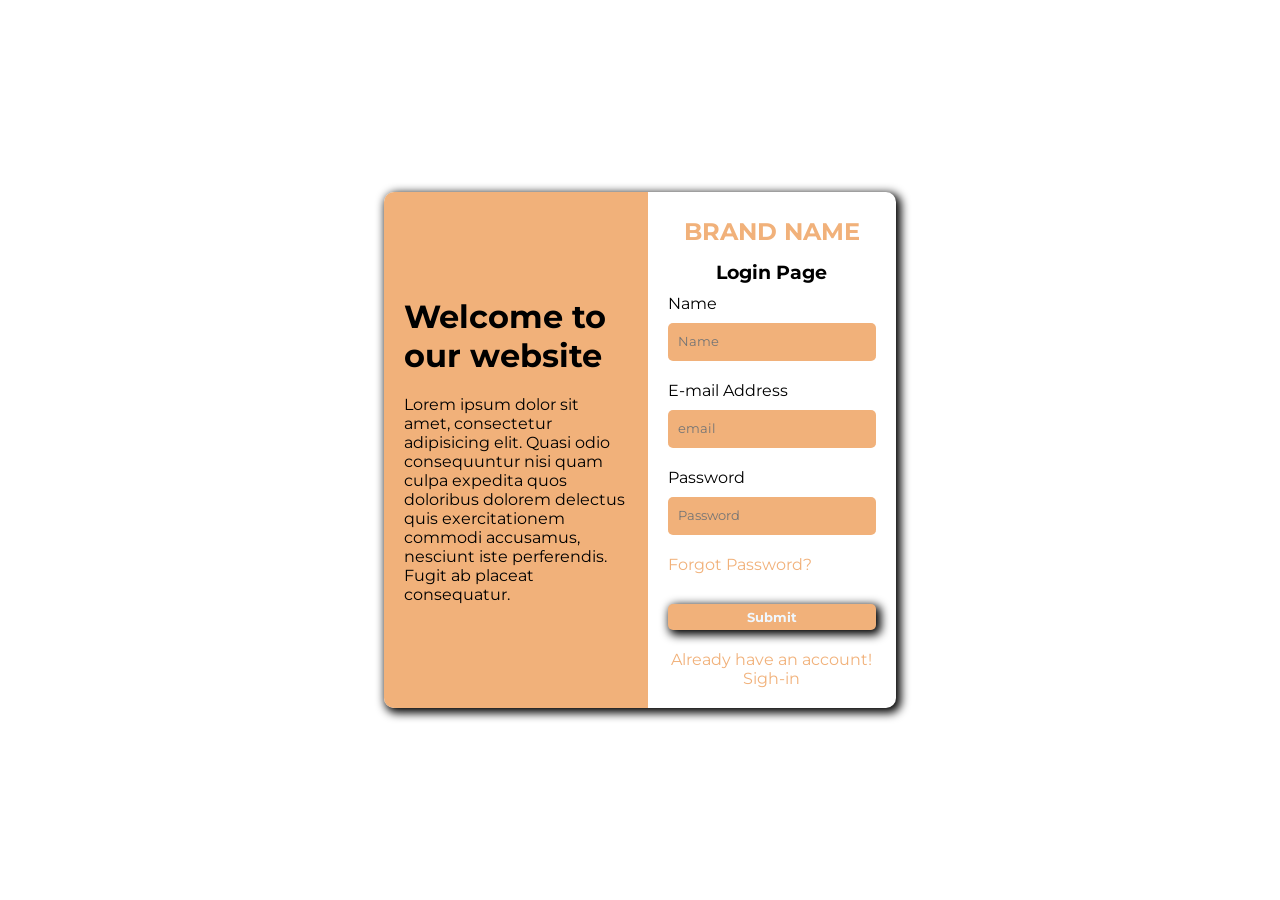
<file: Section 1/index.html>
<!DOCTYPE html>
<html lang="en">

<head>
    <meta charset="UTF-8">
    <meta name="viewport" content="width=device-width, initial-scale=1.0">
    <title>Login</title>


    <link
        href="https://fonts.googleapis.com/css?family=Montserrat:100,200,300,regular,500,600,700,800,900,100italic,200italic,300italic,italic,500italic,600italic,700italic,800italic,900italic"
        rel="stylesheet" />
    <style>
        :root {
            --theme-color: #f1b17a;
            --accent-color: white;
        }

        * {
            font-family: Montserrat;
            margin: 0;
            padding: 0;

        }

        .card {
            margin: 10%;
            /*this is same for body padding*/
            display: flex;
            width: 40%;
            box-sizing: border-box;
            background-color: white;
            box-shadow: 3px 3px 10px 2px black;
            border-radius: 10px;



        }

        .left {
            background-color: var(--theme-color);
            padding: 20px;
            width: 55%;
            border-top-left-radius: 10px;
            border-bottom-left-radius: 10px;
            align-content: center;
            /* background-image: url(https://royaltyfreefootages.com/upload/video/1633088594_Zoom%20Business%20background.jpg); */
        }

        .first-h {
            /* margin-top: -70px; */
            margin-bottom: 20px;
        }

        .right {
            padding: 20px;


        }

        body {
            /* overflow: hidden; */       /*For removing scrolling effect*/
            position: fixed;              /*For removing scrolling effect*/
            /* padding: 12%; */
            /*This is same for card margin*/
            display: flex;
            align-items: center;
            margin: 0;
            justify-content: center;
            /* background-color: var(--theme-color); */
            height: 100%;
            background-image: url(https://royaltyfreefootages.com/upload/video/1633088594_Zoom%20Business%20background.jpg);

        }

        .brand {
            text-align: center;
            padding: 5px;
            text-transform: uppercase;
            color: var(--theme-color);
            ;
        }

        .form-title {
            text-align: center;
            margin-top: 10px;
            margin-bottom: 10px;
        }

        .text-input {
            margin-bottom: 20px;
            margin-top: 10px;
            padding: 10px;
            border-radius: 5px;
            border: none;
            border-bottom: 2px solid var(--theme-color);
            background-color: var(--theme-color);

        }

        .submit-btn {
            padding: 5px;
            background-color: var(--theme-color);

            color: aliceblue;
            border: none;
            font-weight: bold;
            border-radius: 5px;
            box-shadow: 3px 3px 10px 2px black;

        }

        .text-input,
        .submit-btn {
            display: block;
            width: 100%;
            box-sizing: border-box;
        }

        .link {
            text-decoration: none;
            color: var(--theme-color);
            margin-bottom: 30px;
            display: block;
        }

        .signin-link {
            text-decoration: none;
            color: var(--theme-color);
            text-align: center;
            display: block;
            margin-top: 20px;
        }
    </style>
</head>

<body>
    <div class="card">
        <div class="left">
            <h1 class="first-h">Welcome to our website</h1>
            <p>Lorem ipsum dolor sit amet, consectetur adipisicing elit. Quasi odio consequuntur nisi quam culpa
                expedita quos doloribus dolorem delectus quis exercitationem commodi accusamus, nesciunt iste
                perferendis. Fugit ab placeat consequatur.</p>
        </div>
        <div class="right">
            <h2 class="brand">Brand Name</h2>
            <h3 class="form-title">Login Page</h3>

            <form>

                <label for="name">Name</label>
                <input class="text-input" type="text" id="text" placeholder="Name">
                <label for="email">E-mail Address</label>
                <input class="text-input" type="email" id="email" placeholder="email">
                <label for="password">Password</label>
                <input class="text-input" type="password" id="password" placeholder="Password">
                <a href="https://www.google.com" class="link" target="_blank">Forgot Password?</a>
                <button class="submit-btn">Submit</button>
                <a href="#" class="signin-link">Already have an account! Sigh-in</a>
            </form>
        </div>
    </div>
</body>

</html>
</file>
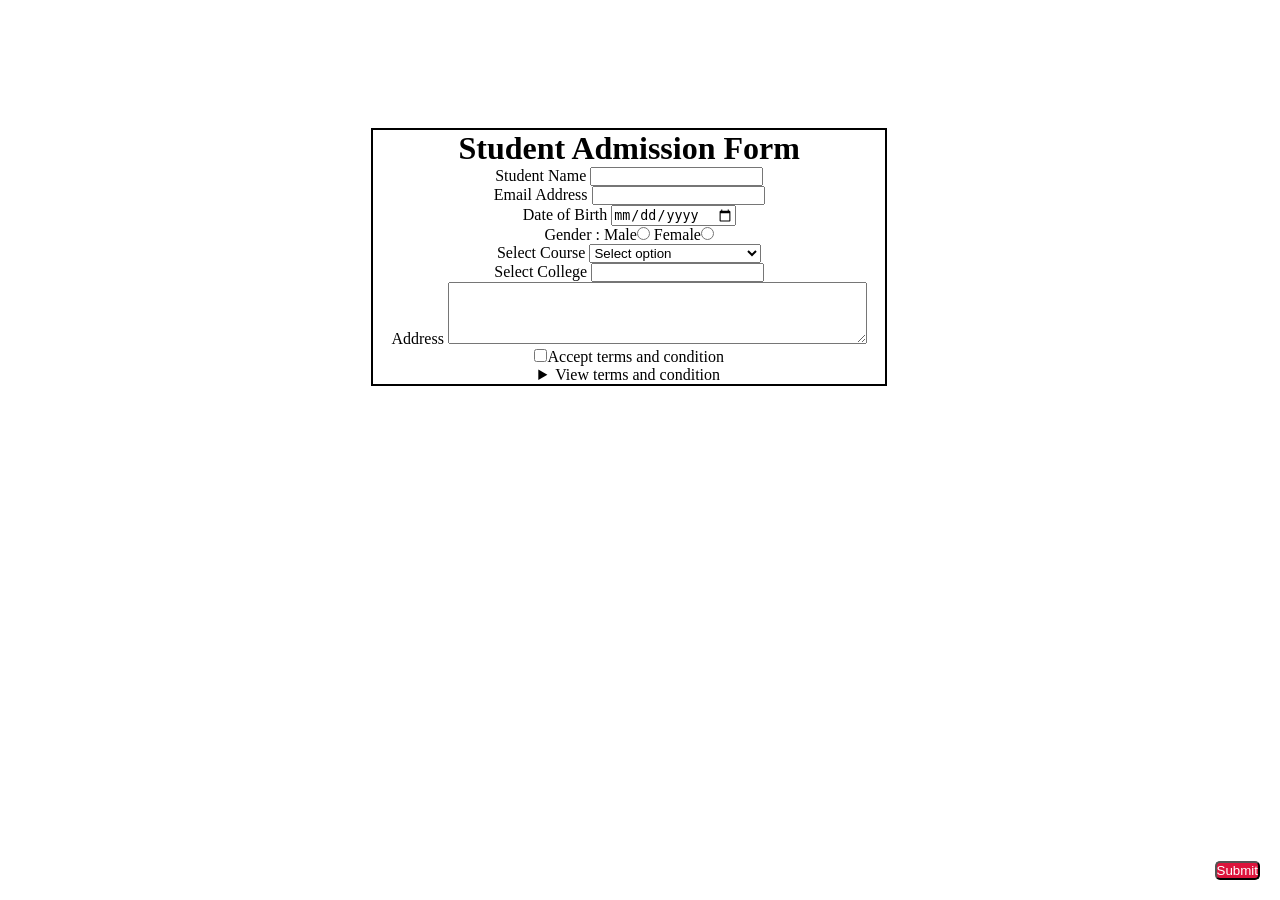
<file: Section 1/admissionform.html>
<!DOCTYPE html>
<html lang="en">

<head>
    <meta charset="UTF-8">
    <meta name="viewport" content="width=device-width, initial-scale=1.0">
    <title>Document</title>
<link rel="stylesheet" href="style.css">
    <!-- <style>
        * {
            margin: 0;
            padding: 0;
        }

        .card {
            text-align: center;
            margin: 15%;
            margin-left: 29%;
            border: 2px solid black;
            width: 40%;
        }

        body {
            align-items: center;
            justify-content: center;
            height: 100%;
        }
    </style> -->
</head>

<body>
    <div class="card">
        <h1>Student Admission Form</h1>
        <form>
            <label for="">Student Name</label>
            <input type="text">
            <br>
            <label for="">Email Address</label>
            <input type="email" name="email" id="email">
            <br>
            <label for="">Date of Birth</label>
            <input type="date">
            <br>
            <label for="gender">Gender :</label>
            Male<input type="radio" name="gender">
            Female<input type="radio" name="gender">
            <br>
            <label for="">Select Course</label>
            <select>
                <option>Select option</option>
                <option>Mern Stack Development</option>
                <option>Python Data science</option>
                <option>Data Analytics</option>
                <option>Artificial Intelligence</option>
                <option>React NodeJs</option>
            </select>
            <br>
            <label>Select College</label>
            <input type="text" list="College">
            <datalist id="college">
                <option>Integral University</option>
                <option>BBD University</option>
                <option>SRM University</option>
                <option>Amity University</option>
            </datalist>
            <br>
            <label>Address</label>
            <textarea rows="4" cols="50"></textarea>
            <br>
            <input type="checkbox" name="" id="">Accept terms and condition
            <br>
            <details>
                <summary>View terms and condition</summary>
                <p>Lorem ipsum dolor sit amet consectetur adipisicing elit. Voluptatum non perspiciatis sit explicabo
                    laboriosam enim numquam minus cupiditate autem deserunt?</p>
            </details>
            <button class="move-top-btn">Submit</button>
        </form>
    </div>
</body>

</html>
</file>
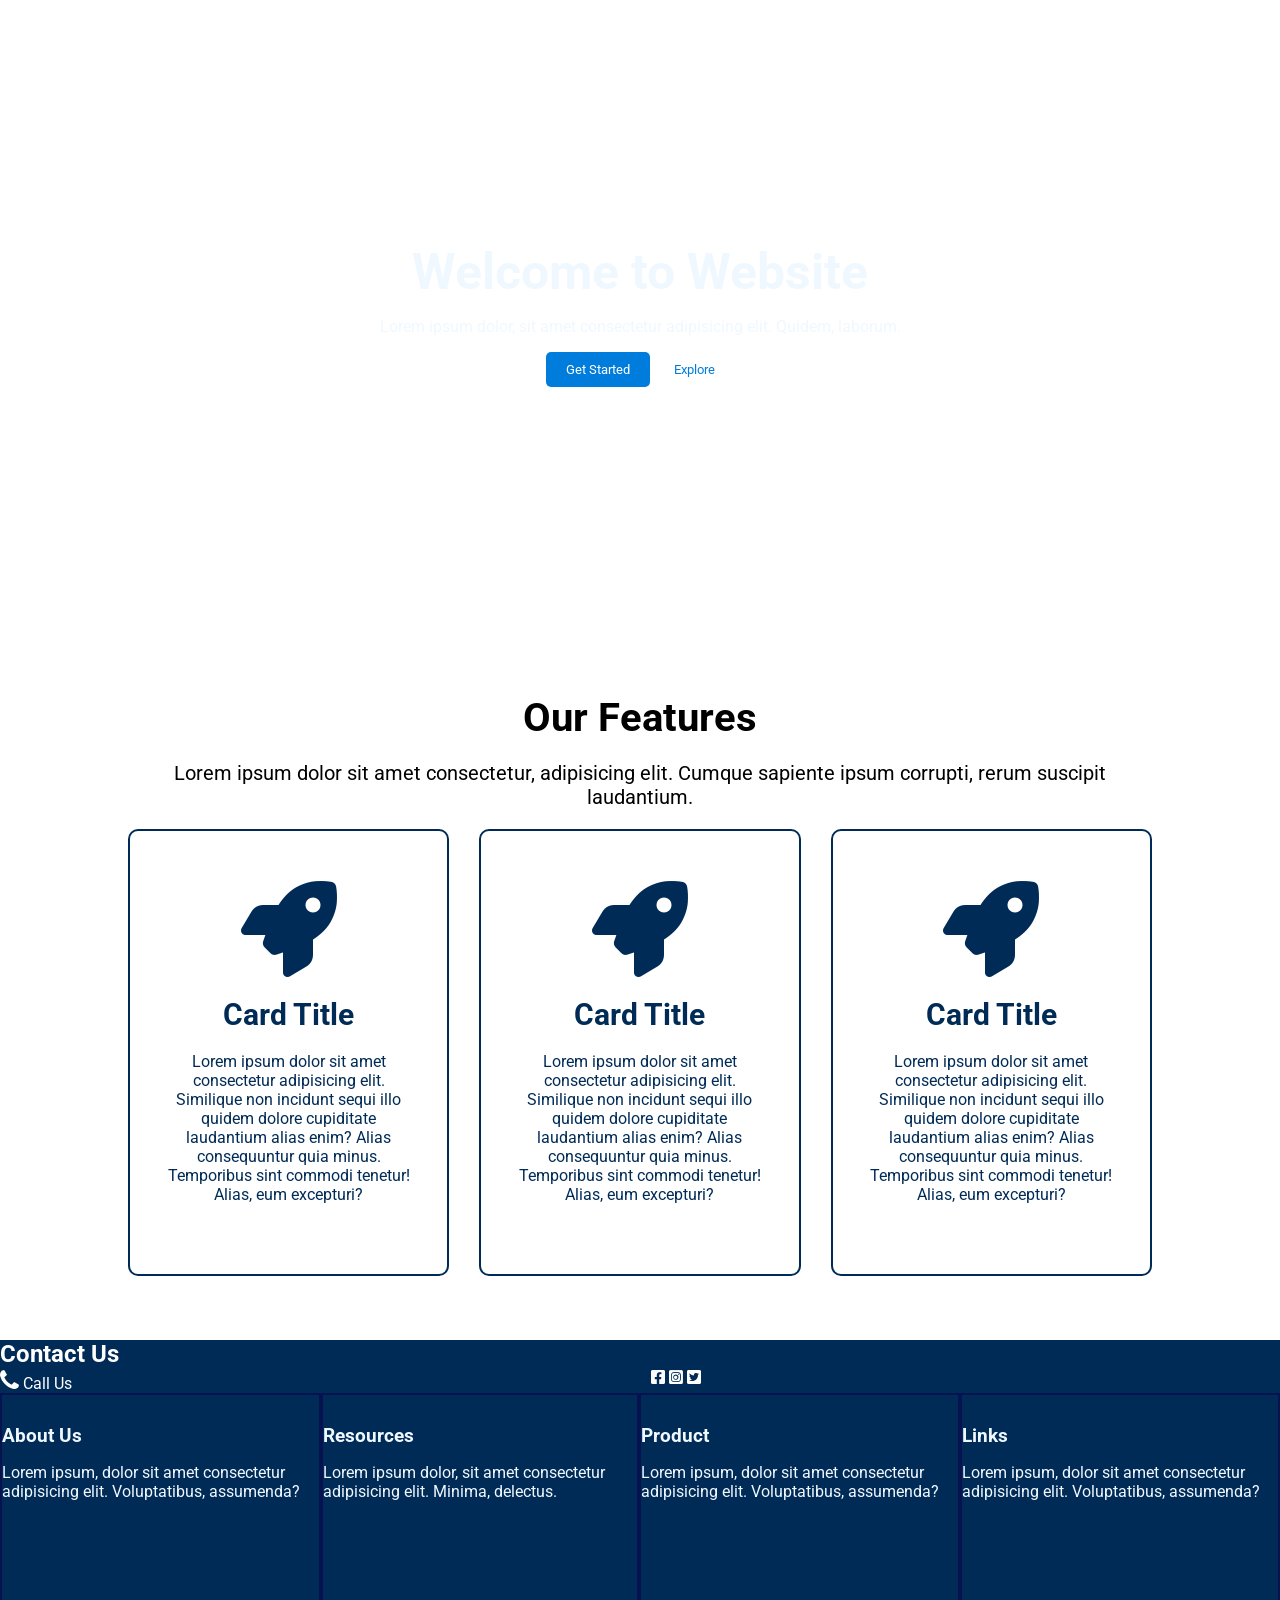
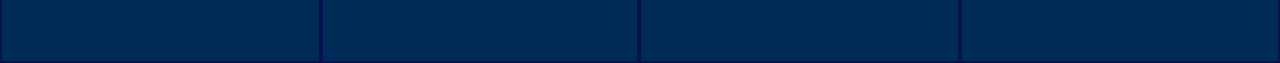
<file: Section 1/landing_page.html>
<!DOCTYPE html>
<html lang="en">

<head>
    <meta charset="UTF-8">
    <meta name="viewport" content="width=device-width, initial-scale=1.0">
    <title>Landing Page</title>

    <link
        href="https://fonts.googleapis.com/css?family=Roboto:100,100italic,300,300italic,regular,italic,500,500italic,700,700italic,900,900italic"
        rel="stylesheet" />

    <link rel="stylesheet" href="https://cdnjs.cloudflare.com/ajax/libs/font-awesome/6.5.2/css/all.min.css"
        integrity="sha512-SnH5WK+bZxgPHs44uWIX+LLJAJ9/2PkPKZ5QiAj6Ta86w+fsb2TkcmfRyVX3pBnMFcV7oQPJkl9QevSCWr3W6A=="
        crossorigin="anonymous" referrerpolicy="no-referrer">

    <link rel="stylesheet" href="https://use.fontawesome.com/releases/v5.7.1/css/all.css">
    <link rel="stylesheet" href="https://cdnjs.cloudflare.com/ajax/libs/font-awesome/4.7.0/css/font-awesome.min.css">

    <style>
        :root {
            --theme-color: #007ddc;
            --theme-color-dark: #002b57;
        }

        * {
            font-family: Roboto;
        }

        body,
        h1,
        h2,
        h3,
        h4,
        h5,
        h6 {
            margin: 0;
        }

        header {
            height: 70vh;
            /* border: 2px solid red; */
            display: flex;
            justify-content: center;
            align-items: center;
            text-align: center;
            background-image: url('https://images.pexels.com/photos/9754/mountains-clouds-forest-fog.jpg?cs=srgb&dl=pexels-creative-vix-9754.jpg&fm=jpg');
            background-size: cover;
            background-position: bottom;
        }

        .header-content {
            /* border: 2px solid blue; */
            color: aliceblue;
        }

        .header-title {
            font-size: 50px;
        }

        .btn {
            border: none;
            padding: 10px 20px;
            border-radius: 5px;
        }

        .btn-main {
            background-color: var(--theme-color);
            color: white;
        }

        .btn-outline {
            background-color: white;
            color: var(--theme-color);
        }

        section {
            padding: 5% 10%;

        }

        .section-title {
            font-size: 40px;
            text-align: center;
        }

        .section-subtitle {
            font-size: 20px;
            text-align: center;
        }

        .card-container {
            display: flex;
            gap: 30px;
        }

        .card {
            border: 2px solid var(--theme-color-dark);
            text-align: center;
            padding: 50px 30px;
            border-radius: 10px;
            color: var(--theme-color-dark);
            transition-duration: 0.3s;
        }

        .card * {
            margin-bottom: 20px;
        }

        .card h3 {
            font-size: 30px;
        }

        .card:hover {
            color: white;
            background-color: var(--theme-color-dark);
            box-shadow: 2px 2px 5px 0 #00000079;
            border: 1px solid var(--theme-color-dark);
            transform: translateY(-10px);
        }

        .footer {
            background-color: var(--theme-color-dark);
            color: aliceblue;
            padding: 0;
            display: grid;
            grid-template-columns: auto auto auto auto;
            /* gap: 80px; */
            height: 30vh;
            /* border-right: 2px solid black; */

        }

        .head1 {
            border: 2px solid rgba(11, 11, 77, 0.712);
        }

        .head1 h3 {
            /* border: 2px solid black; */
            /* justify-content: left; */
            margin-top: 30px;
            /* border-right: 2px solid black; */
            /* border: 1px solid var(--theme-color); */


        }

        .contact-info {
            margin: 0;
            padding: 0;
            background-color: var(--theme-color-dark);
            color: white;
        }

        .contact {
            /* margin:0; */
            /* padding: 0; */
            display: grid;
            grid-template-columns: auto auto;
        }
    </style>

</head>

<body>

    <header>
        <div class="header-content">
            <h1 class="header-title">Welcome to Website</h1>
            <p class="header-subtitle">Lorem ipsum dolor, sit amet consectetur adipisicing elit. Quidem, laborum.</p>
            <button class="btn btn-main">Get Started</button>
            <button class="btn btn-outline">Explore</button>
        </div>
    </header>

    <main>
        <article>
            <section class="section-features">
                <h2 class="section-title">Our Features</h2>
                <p class="section-subtitle">Lorem ipsum dolor sit amet consectetur, adipisicing elit. Cumque sapiente
                    ipsum corrupti, rerum
                    suscipit laudantium.</p>


                <div class="card-container">
                    <div class="card">
                        <i class="fa-solid fa-rocket fa-6x"></i>
                        <h3>Card Title</h3>
                        <p>Lorem ipsum dolor sit amet consectetur adipisicing elit. Similique non incidunt sequi illo
                            quidem dolore cupiditate laudantium alias enim? Alias consequuntur quia minus. Temporibus
                            sint commodi tenetur! Alias, eum excepturi?</p>
                    </div>
                    <div class="card">
                        <i class="fa-solid fa-rocket fa-6x"></i>
                        <h3>Card Title</h3>
                        <p>Lorem ipsum dolor sit amet consectetur adipisicing elit. Similique non incidunt sequi illo
                            quidem dolore cupiditate laudantium alias enim? Alias consequuntur quia minus. Temporibus
                            sint commodi tenetur! Alias, eum excepturi?</p>
                    </div>
                    <div class="card">
                        <i class="fa-solid fa-rocket fa-6x"></i>
                        <h3>Card Title</h3>
                        <p>Lorem ipsum dolor sit amet consectetur adipisicing elit. Similique non incidunt sequi illo
                            quidem dolore cupiditate laudantium alias enim? Alias consequuntur quia minus. Temporibus
                            sint commodi tenetur! Alias, eum excepturi?</p>
                    </div>
                </div>
            </section>

            <section class="contact-info">

                <div>
                    <h2>Contact Us</h2>
                </div>
                <div class="contact">
                    <div class="left">
                        <i style="font-size:24px" class="fa">&#xf095;</i>
                        <!-- <i style="font-size:24px" class="fa">&#xf098;</i> -->
                        Call Us
                    </div>
                    <div class="right">
                        <i class="fab fa-facebook-square share"></i>
                        <i class="fab fa-instagram-square share"></i>
                        <i class="fab fa-twitter-square share"></i>
                    </div>
                </div>
            
            </section>


        </article>
    </main>

    <footer>

        <section class="footer">
            <div class="head1">
                <h3>About Us</h3>
                <p>Lorem ipsum, dolor sit amet consectetur adipisicing elit. Voluptatibus, assumenda?</p>

            </div>
            <div class="head1">
                <h3>Resources</h3>
                <p>Lorem ipsum dolor, sit amet consectetur adipisicing elit. Minima, delectus.</p>
            </div>
            <div class="head1">
                <h3>Product</h3>
                <p>Lorem ipsum, dolor sit amet consectetur adipisicing elit. Voluptatibus, assumenda?</p>
            </div>
            <div class="head1">
                <h3>Links</h3>
                <p>Lorem ipsum, dolor sit amet consectetur adipisicing elit. Voluptatibus, assumenda?</p>

            </div>



        </section>
    </footer>
</body>

</html>
</file>
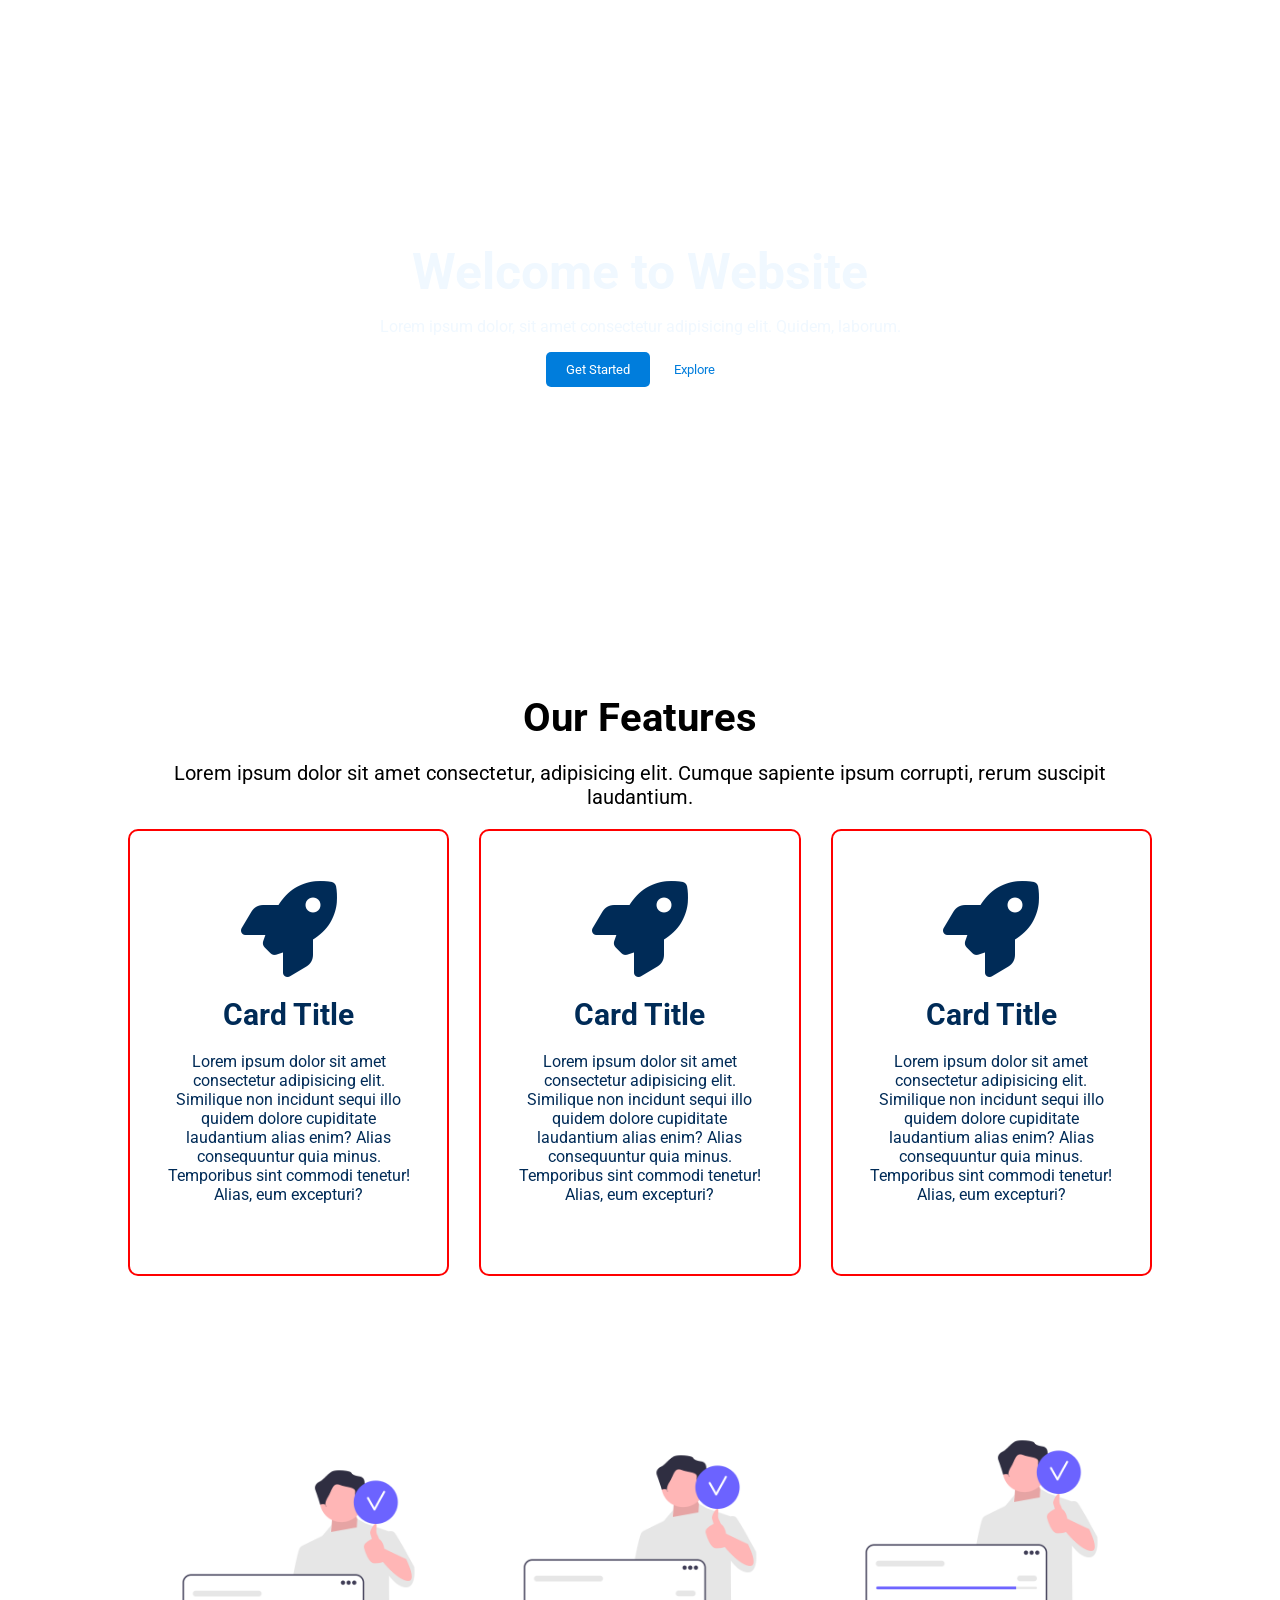
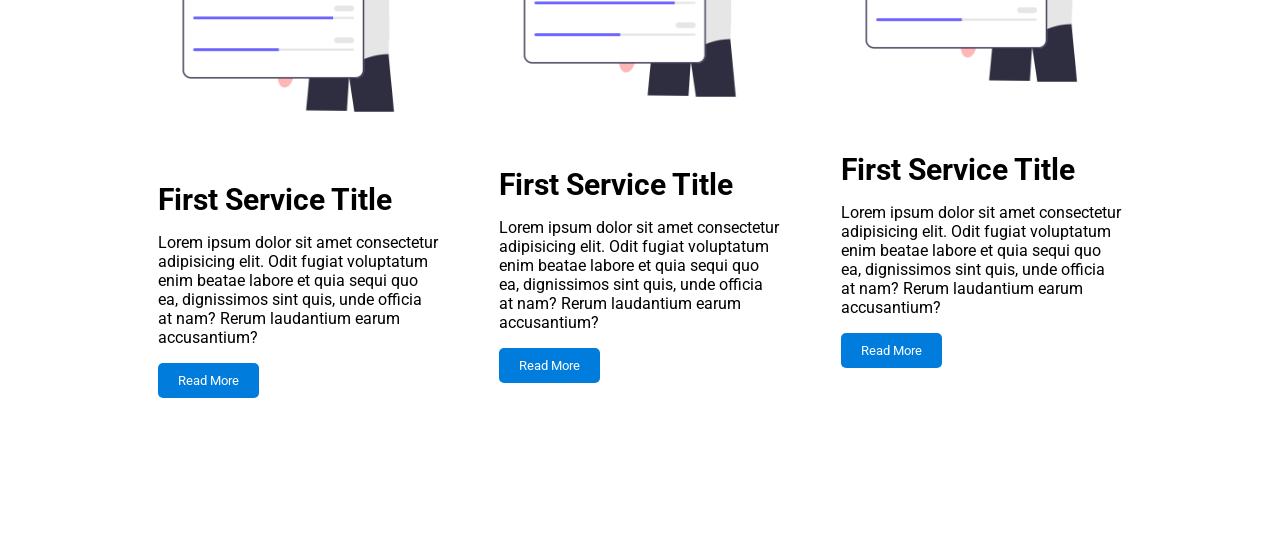
<file: Section 1/landingpage.html>
<!DOCTYPE html>
<html lang="en">

<head>
    <meta charset="UTF-8">
    <meta name="viewport" content="width=device-width, initial-scale=1.0">
    <title>Landing Page</title>
    <link
        href="https://fonts.googleapis.com/css?family=Roboto:100,100italic,300,300italic,regular,italic,500,500italic,700,700italic,900,900italic"
        rel="stylesheet" />

    <link rel="stylesheet" href="https://cdnjs.cloudflare.com/ajax/libs/font-awesome/6.5.2/css/all.min.css"
        integrity="sha512-SnH5WK+bZxgPHs44uWIX+LLJAJ9/2PkPKZ5QiAj6Ta86w+fsb2TkcmfRyVX3pBnMFcV7oQPJkl9QevSCWr3W6A=="
        crossorigin="anonymous" referrerpolicy="no-referrer">

    <style>
        :root {
            --theme-color: #007ddc;
            --theme-color-dark: #002b57;
        }

        * {
            font-family: Roboto;
        }

        body,
        h1,
        h2,
        h3,
        h4,
        h5,
        h6 {
            margin: 0;
        }

        header {
            height: 70vh;
            /* border: 2px solid red; */
            display: flex;
            justify-content: center;
            align-items: center;
            text-align: center;
            background-image: url('https://images.pexels.com/photos/9754/mountains-clouds-forest-fog.jpg?cs=srgb&dl=pexels-creative-vix-9754.jpg&fm=jpg');
            background-size: cover;
            background-position: bottom;
        }

        .header-content {
            /* border: 2px solid blue; */
            color: aliceblue;
        }

        .header-title {
            font-size: 50px;
        }

        .btn {
            border: none;
            padding: 10px 20px;
            border-radius: 5px;
        }

        .btn-main {
            background-color: var(--theme-color);
            color: white;
        }

        .btn-outline {
            background-color: white;
            color: var(--theme-color);
        }

        section {
            padding: 5% 10%;

        }

        .section-title {
            font-size: 40px;
            text-align: center;
        }

        .section-subtitle {
            font-size: 20px;
            text-align: center;
        }

        .card-container {
            display: flex;
            gap: 30px;
        }

        .card {
            border: 2px solid red;
            text-align: center;
            padding: 50px 30px;
            border-radius: 10px;
            color: var(--theme-color-dark);
            transition-duration: 0.3s;
        }

        .card * {
            margin-bottom: 20px;
        }

        .card h3 {
            font-size: 30px;
        }

        .card:hover {
            color: white;
            background-color: var(--theme-color-dark);
            box-shadow: 2px 2px 5px 0 #00000079;
            border: 1px solid var(--theme-color-dark);
            transform: translateY(-10px);
        }
        .service {
            /* border: 2px solid darkgreen; */
            display: grid;
            /* grid-template-columns: auto auto auto; */
            align-items: center;
            margin-bottom: 30px;
        }
        .service1 {
            grid-template-columns: 1fr 2fr;
        }

        .service2 {
            grid-template-columns: 1fr 1fr;
        }

        .service3 {
            grid-template-columns: 1fr;
        }
        .service-content {
            /* border: 2px solid #002b57; */
            padding: 30px;
        }

        .service-content h1 {
            font-size: 30px;
        }
    </style>


</head>

<body>


    <header>
        <div class="header-content">
            <h1 class="header-title">Welcome to Website</h1>
            <p class="header-subtitle">Lorem ipsum dolor, sit amet consectetur adipisicing elit. Quidem, laborum.</p>
            <button class="btn btn-main">Get Started</button>
            <button class="btn btn-outline">Explore</button>
        </div>
    </header>

    <main>
        <article>
            <section class="section-features">
                <h2 class="section-title">Our Features</h2>
                <p class="section-subtitle">Lorem ipsum dolor sit amet consectetur, adipisicing elit. Cumque sapiente
                    ipsum corrupti, rerum
                    suscipit laudantium.</p>

                <div class="card-container">
                    <div class="card">
                        <i class="fa-solid fa-rocket fa-6x"></i>
                        <h3>Card Title</h3>
                        <p>Lorem ipsum dolor sit amet consectetur adipisicing elit. Similique non incidunt sequi illo
                            quidem dolore cupiditate laudantium alias enim? Alias consequuntur quia minus. Temporibus
                            sint commodi tenetur! Alias, eum excepturi?</p>
                    </div>
                    <div class="card">
                        <i class="fa-solid fa-rocket fa-6x"></i>
                        <h3>Card Title</h3>
                        <p>Lorem ipsum dolor sit amet consectetur adipisicing elit. Similique non incidunt sequi illo
                            quidem dolore cupiditate laudantium alias enim? Alias consequuntur quia minus. Temporibus
                            sint commodi tenetur! Alias, eum excepturi?</p>
                    </div>
                    <div class="card">
                        <i class="fa-solid fa-rocket fa-6x"></i>
                        <h3>Card Title</h3>
                        <p>Lorem ipsum dolor sit amet consectetur adipisicing elit. Similique non incidunt sequi illo
                            quidem dolore cupiditate laudantium alias enim? Alias consequuntur quia minus. Temporibus
                            sint commodi tenetur! Alias, eum excepturi?</p>
                    </div>
                </div>
            </section>

            <section class="section-services">


                <div class="service service1">

                    <div class="service-image">
                        <img style="width: 100%;" src="image1.png" alt="">

                        <div class="service-content">
                            <h1>First Service Title</h1>
                            <p>Lorem ipsum dolor sit amet consectetur adipisicing elit. Odit fugiat voluptatum enim
                                beatae
                                labore et quia sequi quo ea, dignissimos sint quis, unde officia at nam? Rerum
                                laudantium
                                earum accusantium?</p>

                            <button class="btn btn-main">Read More</button>
                        </div>
                    </div>
                    <div class="service service2">

                        <div class="service-image">
                            <img style="width: 100%;" src="image1.png" alt="">

                            <div class="service-content">
                                <h1>First Service Title</h1>
                                <p>Lorem ipsum dolor sit amet consectetur adipisicing elit. Odit fugiat voluptatum enim
                                    beatae
                                    labore et quia sequi quo ea, dignissimos sint quis, unde officia at nam? Rerum
                                    laudantium
                                    earum accusantium?</p>

                                <button class="btn btn-main">Read More</button>
                            </div>
                        </div>
                        <div class="service service3">

                            <div class="service-image">
                                <img style="width: 100%;" src="image1.png" alt="">

                                <div class="service-content">
                                    <h1>First Service Title</h1>
                                    <p>Lorem ipsum dolor sit amet consectetur adipisicing elit. Odit fugiat voluptatum
                                        enim beatae
                                        labore et quia sequi quo ea, dignissimos sint quis, unde officia at nam? Rerum
                                        laudantium
                                        earum accusantium?</p>

                                    <button class="btn btn-main">Read More</button>
                                </div>
                            </div>


            </section>

        </article>
    </main>
    <footer>

    </footer>
</body>

</html>
</file>
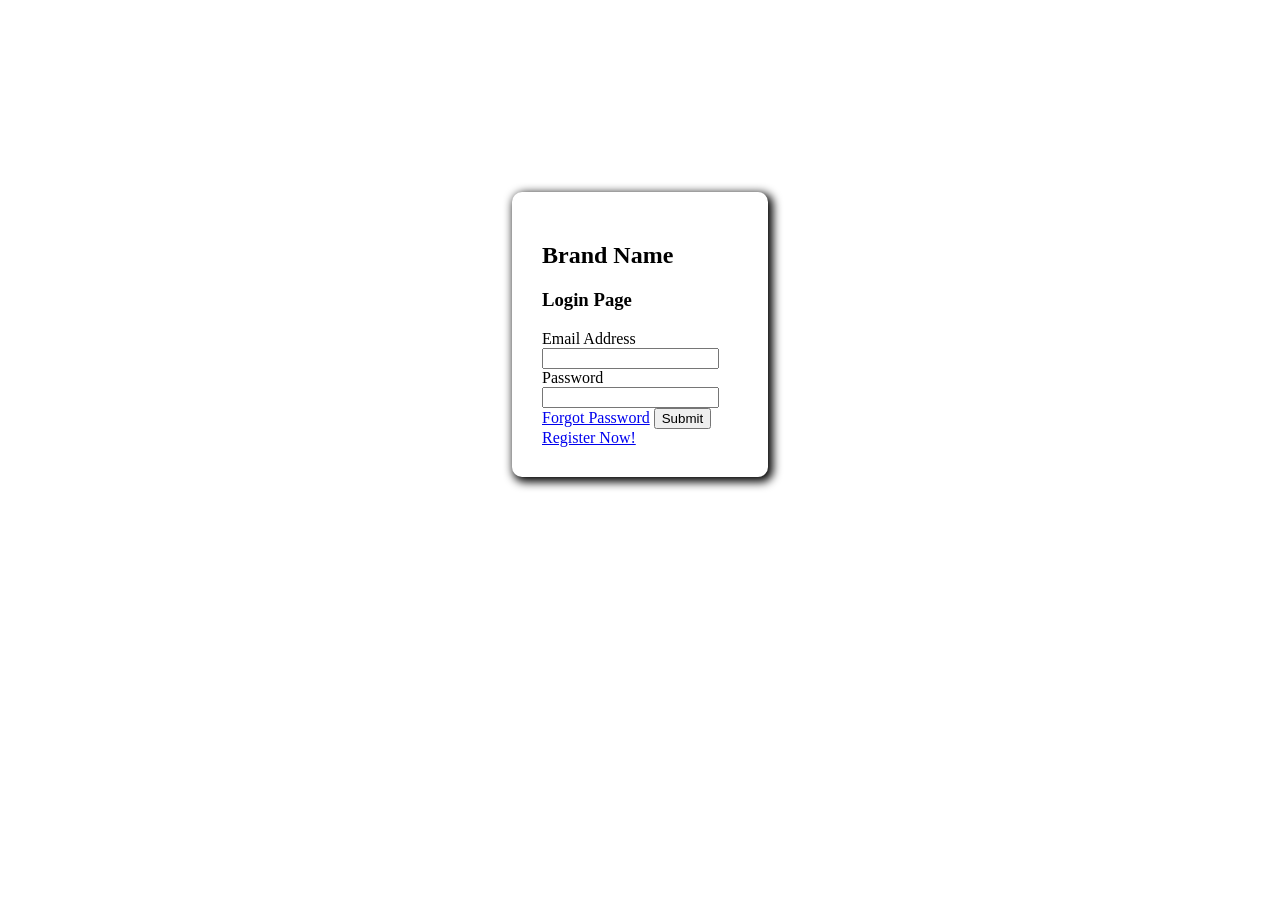
<file: Section 1/login.html>
<!DOCTYPE html>
<html lang="en">
<head>
    <meta charset="UTF-8">
    <meta name="viewport" content="width=device-width, initial-scale=1.0">
    <title>Document</title>

    <style>
        .card{
            margin: 15%;
            width: 20%;
            padding: 30px;
            box-sizing: border-box;
            border-radius: 10px;
            box-shadow: 3px 3px 10px 2px black;

        }
        body{
            display: flex;
            margin: 0;
            justify-content: center;
            align-items: center;
            height: 100%;
            scrollbar-width: none;

        }
        



    </style>
    
</head>
<body>
    <div class="card">
        <h2 class="brand">Brand Name</h2>
        <h3 class="form-title">Login Page</h3>
        <form>
            <label for="email">Email Address</label>
            <input type="text" class="text-input">
            <label for="password">Password</label>
            <input type="password" class="text-input">
            <a href="#" class="link">Forgot Password</a>
            <button>Submit</button>
            <a href="#" class="signup-link">Register Now!</a>
        </form>
    </div>
</body>
</html>
</file>
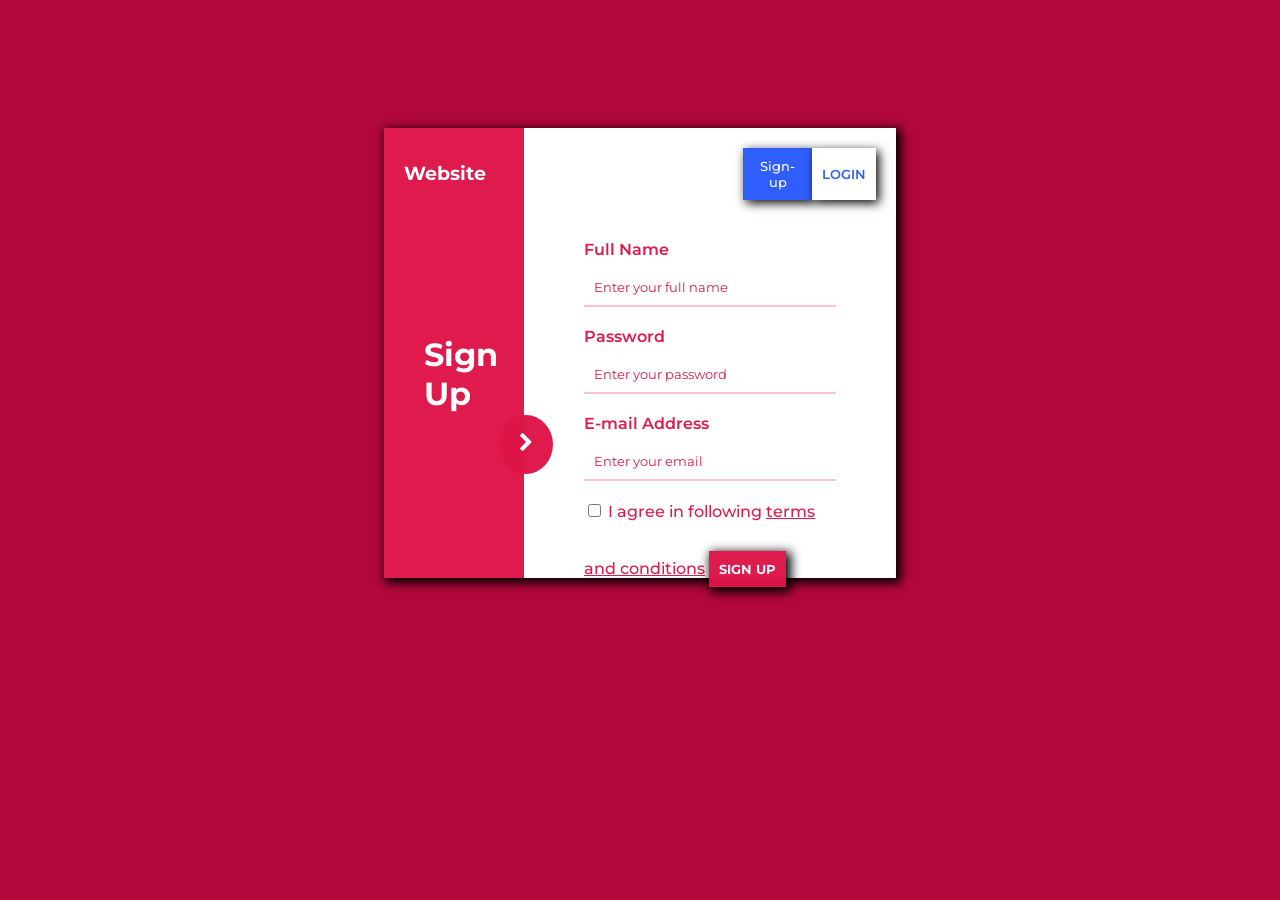
<file: Section 1/task1.html>
<!DOCTYPE html>
<html lang="en">

<head>
    <meta charset="UTF-8">
    <meta name="viewport" content="width=device-width, initial-scale=1.0">
    <title>Task 1</title>




    <link rel="stylesheet" href="https://cdnjs.cloudflare.com/ajax/libs/font-awesome/4.7.0/css/font-awesome.min.css">



    <link
        href="https://fonts.googleapis.com/css?family=Montserrat:100,200,300,regular,500,600,700,800,900,100italic,200italic,300italic,italic,500italic,600italic,700italic,800italic,900italic"
        rel="stylesheet" />

    <style>
        :root {
            --theme-color: #df1447f8;
            --accent-color: white;
        }

        * {
            font-family: Montserrat;
            /* margin: 0; */
            /* padding: 0; */

        }

        .card {
            margin: 10%;
            /*this is same for body padding*/
            display: flex;
            width: 40%;
            height: 50vh;
            box-sizing: border-box;
            background-color: white;
            box-shadow: 3px 3px 10px 2px black;
    



        }

        .left {
            background-color: var(--theme-color);
            padding: 20px;
            width: 85%;
            align-content: center;
           
        }

        .logo {
            margin-top: -90%;
            color: white;



        }

        .first-h {
            margin-top: 150px;
            margin-left: 20px;
            margin-bottom: 20px;
            color: white;
        }

        .Arrow {
        
            display: inline;
            color: white;
            width: 20%;
            border-radius: 50%;
            padding: 20px;
            margin-left: 95%;
            background-color: var(--theme-color);
        }
       

        .right {
            padding: 20px;


        }

        .button {
            margin-left: 60%;
            display: flex;
            
        }
        .sign-up{
            padding: 10px;
            background-color: #2f5efc;
            color: white;
            font-weight: 500;
            border: none;
            box-shadow: 3px 3px 10px black;
        }
        .login{
            padding: 10px;
            background-color: white;
            color: #2f5efc;
            font-weight: 600;
            text-transform: uppercase;
            border: none;
            box-shadow: 3px 3px 10px black;
        }

        .signup {
            margin-left: 100%;
        }

        body {
            /* padding: 12%; */
            /*This is same for card margin*/
            display: flex;
            align-items: center;
            margin: 0;
            justify-content: center;
            height: 100%;
            background-color: #b3083b;

        }

        .form-content {
            margin: 40px;
        }

        .form-content ::placeholder {
            color: var(--theme-color);
        }

        .form-text {
            color: var(--theme-color);
            font-weight: 600;
        }

        .text-input {
            margin-bottom: 20px;
            margin-top: 10px;
            padding: 10px;
            border: none;
            border-width: 100%;
            border-bottom: 2px solid rgba(243, 57, 88, 0.295);


        }
        .checkbox{
            color: var(--theme-color);
            font-weight: 500;
        }

        .submit-btn {
            padding: 10px;
            margin-top: 30px;
            background-color: var(--theme-color);
            color: aliceblue;
            border: none;
            font-weight: bold;
            box-shadow: 3px 3px 10px 2px black;

        }

        .text-input {

            width: 100%;
            box-sizing: border-box;
        }

       
    </style>
</head>

<body>

    <div class="card">

        <div class="left">
            <h3 class="logo">Website</h3>
            <h1 class="first-h">Sign Up</h1>
<!-- <hr width="20%" size="2" margin-left="-20px"> -->
            <div class="Arrow">
                <i style="font-size:20px" class="fa">&#xf054;</i>
            </div>
        </div>
        <div class="right">
            <div class="button">
                <button class="sign-up">Sign-up</button>
                <button class="login">Login</button>
            </div>
            <form class="form-content">

                <label class="form-text" for="name">Full Name</label>
                <input class="text-input" type="text" id="text" placeholder="Enter your full name">
                <label class="form-text" for="password">Password</label>
                <input class="text-input" type="password" id="password" placeholder="Enter your password">
                <label class="form-text" for="email">E-mail Address</label>
                <input class="text-input" type="email" id="email" placeholder="Enter your email">
                <input  type="checkbox"><lable class="checkbox" >
                I agree in following <u>terms and conditions</u></lable>
                <button class="submit-btn">SIGN UP</button>

            </form>
        </div>
    </div>
</body>

</html>
</file>
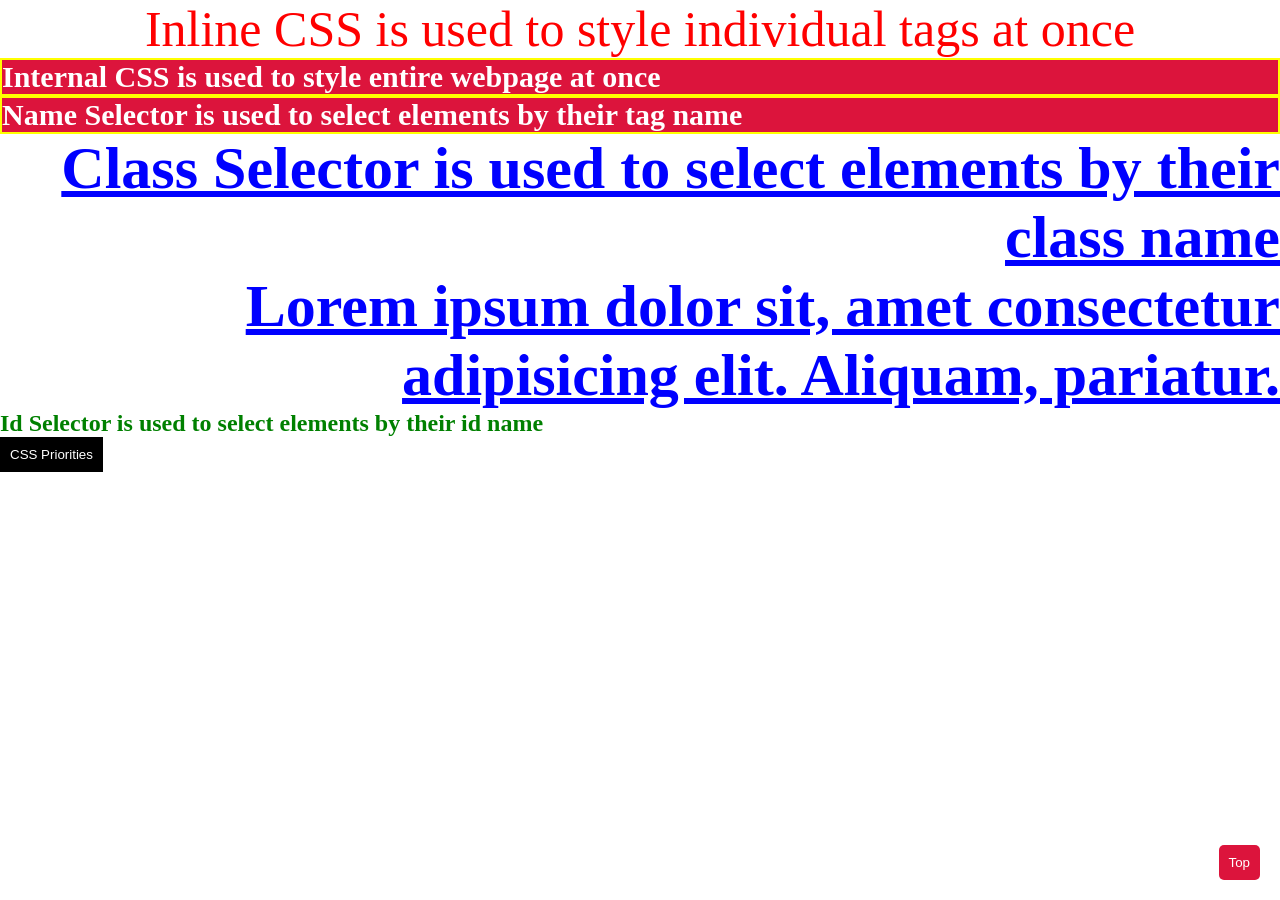
<file: Section 1/usingcss.html>
<!DOCTYPE html>
<html lang="en">
<head>
    <meta charset="UTF-8">
    <meta name="viewport" content="width=device-width, initial-scale=1.0">
    <title>Document</title>

    <style>

        h3{
            background-color: crimson;
            color: white;
            font-size: 30px;
            border: 2px solid yellow;
        }

        .my-class{
            text-align: right;
            color: blue;
            font-size: 60px;
            text-decoration: underline;
        }

        #my-id{
            color: green;
        }

        button{
            background-color: blue;
            color: white;
            padding: 10px;
            border: none;
        }

        .my-btn{
            background-color: red;
        }

        #submit-btn{
            background-color: green;
        }

    </style>

    <link rel="stylesheet" href="style.css">

</head>
<body>

    <button class="move-top-btn">Top</button>
    
    <p style="font-size: 50px; text-align: center; color: red;" >Inline CSS is used to style individual tags at once</p>

    <h3>Internal CSS is used to style entire webpage at once</h3>

    <h3>Name Selector is used to select elements by their tag name</h3>

    <h4 class="my-class">Class Selector is used to select elements by their class name</h4>

    <h1 class="my-class">Lorem ipsum dolor sit, amet consectetur adipisicing elit. Aliquam, pariatur.</h1>

    <h2 id="my-id">Id Selector is used to select elements by their id name</h2>

    <button class="my-btn" id="submit-btn" style="background-color: black;">CSS Priorities</button>



</body>
</html>
</file>
<file: Section 1/style.css>
.move-top-btn{
    background-color: crimson;
    color: white;
    position: fixed;
    bottom: 20px;
    right: 20px;
    border-radius: 5px;
}

* {
    margin: 0;
    padding: 0;
}

.card {
    text-align: center;
    margin: 10%;
    margin-left: 29%;
    border: 2px solid black;
    width: 40%;
}

body {
    align-items: center;
    justify-content: center;
    height: 100%;
    overflow: hidden;
    
}

/* body{
    height: 200vh;
} */
</file>
